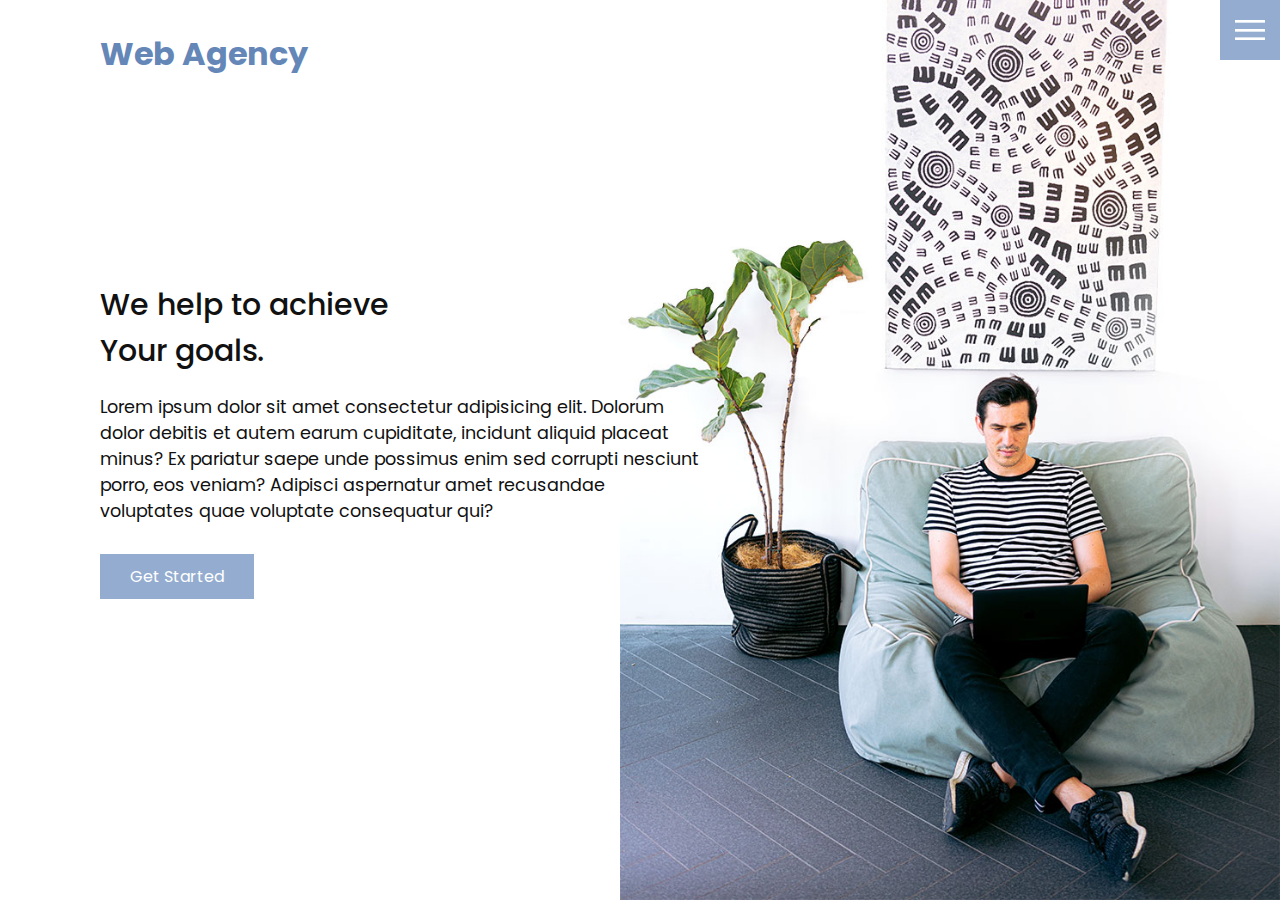
<file: index.html>
<!DOCTYPE html>
<html lang="en">
<head>
    <meta charset="UTF-8">
    <meta http-equiv="X-UA-Compatible" content="IE=edge">
    <meta name="viewport" content="width=device-width, initial-scale=1.0">
    <link rel="stylesheet" href="css/styles.css">
    <title>Web Service Agency </title>
</head>
<body>
<header>

<div class="logo">
    <a href="index.html">Web Agency</a>
</div>
<div class="toggle "></div>
<div class="navigation ">
    <ul>
        <li><a href="index.html">Home</a></li>
        <li><a href="services.html">Services</a></li>
        <li><a href="work.html">Work</a></li>
        <li><a href="contact.html">Contact</a></li>
    </ul>
    <div class="social-bar">
        <ul>
            <li>
                <a href="https://facebook.com">
                    <img src="images/facebook.png" target="_blank" alt="">
                </a>   
            </li>
            <li>
                <a href="https://twitter.com">
                    <img src="images/twitter.png" target="_blank" alt="">
                </a>
            </li>
            <li>
                <a href="https://instagram.com">
                    <img src="images/instagram.png" target="_blank" alt="">
                </a>
            </li>
        </ul>
        <a href="mailto:you@email.com" class="email-icon">
            <img src="images/email.png" alt="">
        </a>
    </div>
</div>
</header>

<section class="home">
    <img src="images/home-img.jpg" class="home-img" alt="">
    <div class="home-content">
        <h1>We help to achieve <br>Your goals.</h1>
        <p>
            Lorem ipsum dolor sit amet consectetur adipisicing 
            elit. Dolorum dolor debitis et autem earum cupiditate, 
            incidunt aliquid placeat minus? Ex pariatur saepe unde 
            possimus enim sed corrupti nesciunt porro, eos veniam? 
            Adipisci aspernatur amet recusandae voluptates quae 
            voluptate consequatur qui?
        </p>
        <a href="contact.html" class="btn">Get Started</a>
    </div>
</section>

<script src="js/script.js"></script> 
</body>
</html>
</file>
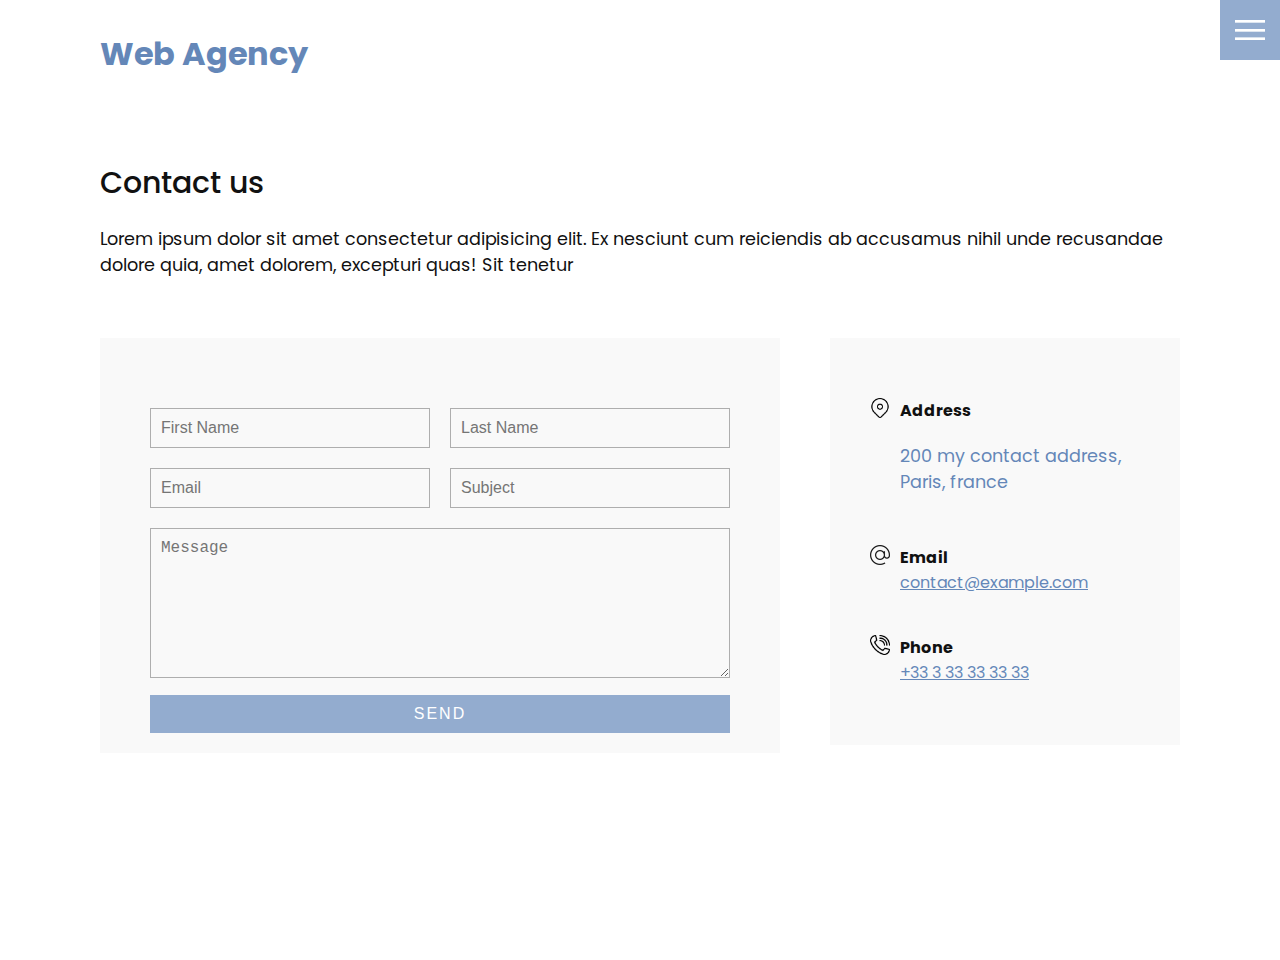
<file: contact.html>
<!DOCTYPE html>
<html lang="en">
<head>
    <meta charset="UTF-8">
    <meta http-equiv="X-UA-Compatible" content="IE=edge">
    <meta name="viewport" content="width=device-width, initial-scale=1.0">
    <link rel="stylesheet" href="css/styles.css">
    <title>Web Service Agency </title>
</head>
<body>
<header>

<div class="logo">
    <a href="index.html">Web Agency</a>
</div>
<div class="toggle "></div>
<div class="navigation ">
    <ul>
        <li><a href="index.html">Home</a></li>
        <li><a href="services.html">Services</a></li>
        <li><a href="work.html">Work</a></li>
        <li><a href="contact.html">Contact</a></li>
    </ul>
    <div class="social-bar">
        <ul>
            <li>
                <a href="https://facebook.com">
                    <img src="images/facebook.png" target="_blank" alt="">
                </a>   
            </li>
            <li>
                <a href="https://twitter.com">
                    <img src="images/twitter.png" target="_blank" alt="">
                </a>
            </li>
            <li>
                <a href="https://instagram.com">
                    <img src="images/instagram.png" target="_blank" alt="">
                </a>
            </li>
        </ul>
        <a href="mailto:you@email.com" class="email-icon">
            <img src="images/email.png" alt="">
        </a>
    </div>
</div>
</header>

<section>
<div class="title">
    <h1>Contact us</h1>
    <p> Lorem ipsum dolor sit amet consectetur adipisicing elit. 
        Ex nesciunt cum reiciendis ab accusamus nihil unde recusandae dolore quia, 
        amet dolorem, excepturi quas! Sit tenetur 
    </p>
</div>
<div class="contact">
    <div class="contact-form">
        <form >
            <div class="row">
                <div class="input50">
                    <input type="text" placeholder="First Name" />
                </div>
                <div class="input50">
                    <input type="text" placeholder="Last Name" />
                </div>
            </div>
            <div class="row">
                <div class="input50">
                    <input type="text" placeholder="Email" />
                </div>
                <div class="input50">
                    <input type="text" placeholder="Subject" />
                </div>
            </div>
            <div class="row">
                <div class="input100">
                    <textarea placeholder="Message"></textarea>
                </div>
            </div>    
            <div class="row">    
                <div class="input100">
                    <input type="submit" value="Send" />
                </div>
            </div>
        </form>
    </div>

    <div class="contact-info">
        <div class="info-box">
            <img src="images/address.png" class="contact-icon" alt="">
            <div class="details">
                <h4>Address</h4>
                <p>200 my contact address, Paris, france </p>
            </div>
        </div>
        <div class="info-box">
            <img src="images/email.png" class="contact-icon" alt="">
            <div class="details">
                <h4>Email</h4>
                <a href="mailto:contact@example.com">contact@example.com</a>
            </div>
        </div>
        <div class="info-box">
            <img src="images/call.png" class="contact-icon" alt="">
            <div class="details">
                <h4>Phone</h4>
                <a href="tel:+33333333333">+33 3 33 33 33 33</a>
            </div>
        </div>
    </div>
</div>


</section>

<script src="js/script.js"></script> 
</body>
</html>
</file>
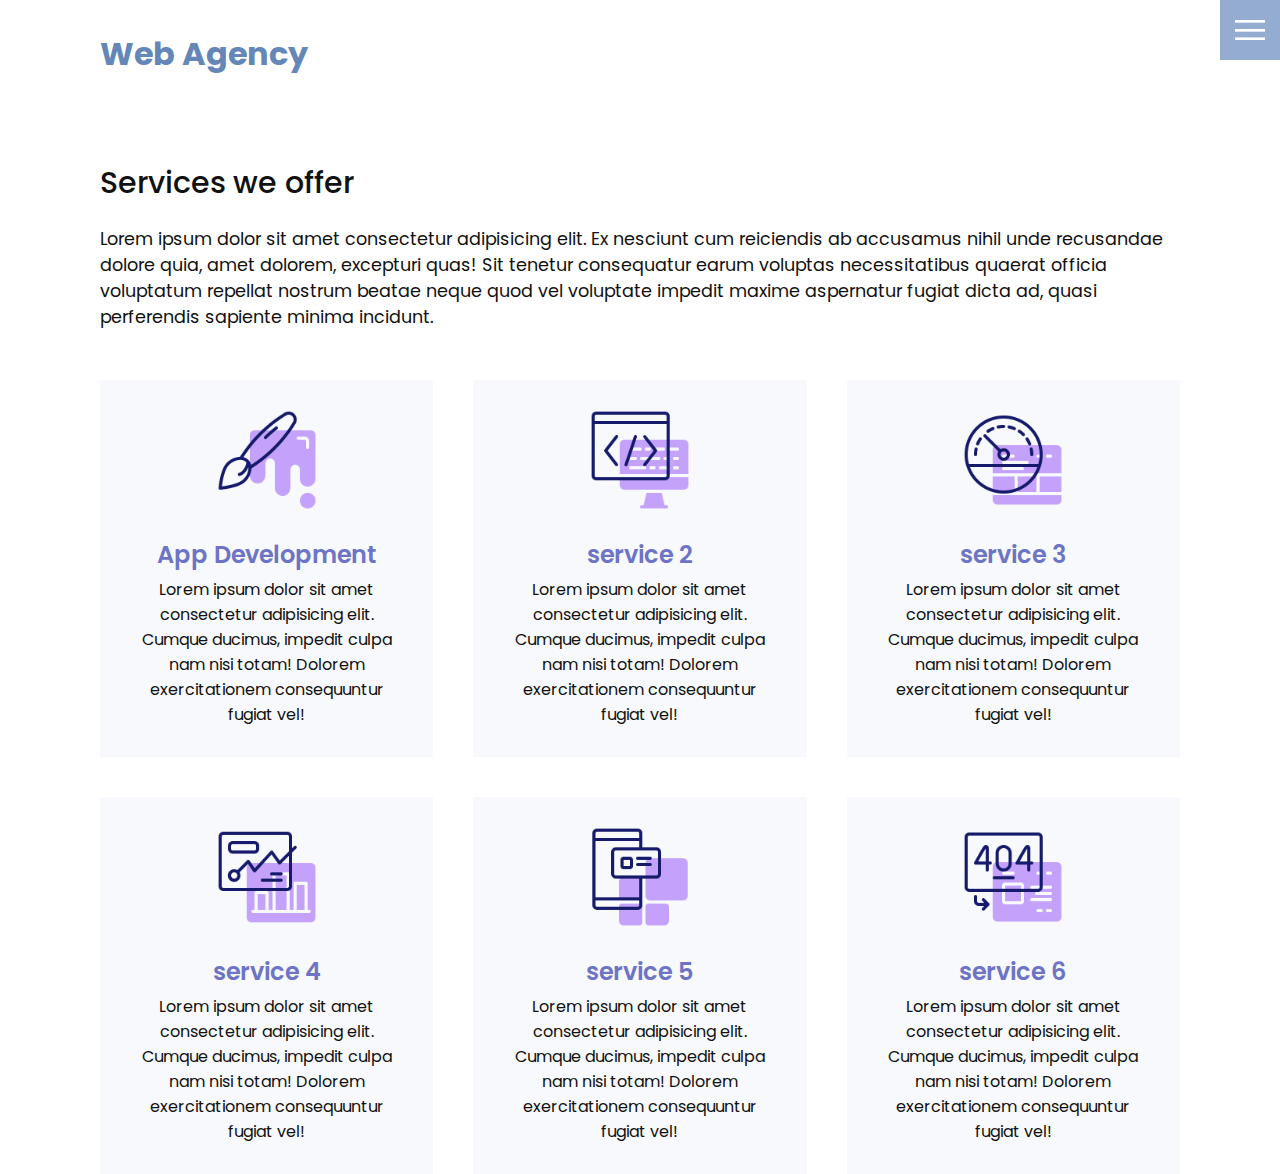
<file: services.html>
<!DOCTYPE html>
<html lang="en">
<head>
    <meta charset="UTF-8">
    <meta http-equiv="X-UA-Compatible" content="IE=edge">
    <meta name="viewport" content="width=device-width, initial-scale=1.0">
    <link rel="stylesheet" href="css/styles.css">
    <title>Web Service Agency </title>
</head>
<body>
<header>

<div class="logo">
    <a href="index.html">Web Agency</a>
</div>
<div class="toggle "></div>
<div class="navigation ">
    <ul>
        <li><a href="index.html">Home</a></li>
        <li><a href="services.html">Services</a></li>
        <li><a href="work.html">Work</a></li>
        <li><a href="contact.html">Contact</a></li>
    </ul>
    <div class="social-bar">
        <ul>
            <li>
                <a href="https://facebook.com">
                    <img src="images/facebook.png" target="_blank" alt="">
                </a>   
            </li>
            <li>
                <a href="https://twitter.com">
                    <img src="images/twitter.png" target="_blank" alt="">
                </a>
            </li>
            <li>
                <a href="https://instagram.com">
                    <img src="images/instagram.png" target="_blank" alt="">
                </a>
            </li>
        </ul>
        <a href="mailto:you@email.com" class="email-icon">
            <img src="images/email.png" alt="">
        </a>
    </div>
</div>
</header>

<section>
<div class="title">
    <h1>Services we offer</h1>
    <p> Lorem ipsum dolor sit amet consectetur adipisicing elit. 
        Ex nesciunt cum reiciendis ab accusamus nihil unde recusandae dolore quia, 
        amet dolorem, excepturi quas! Sit tenetur consequatur earum voluptas necessitatibus 
        quaerat officia voluptatum repellat nostrum beatae neque quod vel voluptate impedit 
        maxime aspernatur fugiat dicta ad, quasi perferendis sapiente minima incidunt.
    </p>
</div>
<div class="services">
    <div class="service">
        <div class="icon">
            <img src="images/001.png" alt="" />
        </div>
        <h2>App Development</h2>
        Lorem ipsum dolor sit amet consectetur adipisicing elit. Cumque ducimus, 
        impedit culpa nam nisi totam! Dolorem exercitationem consequuntur fugiat vel!
    </div>
    <div class="service">
        <div class="icon">
            <img src="images/002.png" alt="" />
        </div>
        <h2>service 2</h2>
        Lorem ipsum dolor sit amet consectetur adipisicing elit. Cumque ducimus, 
        impedit culpa nam nisi totam! Dolorem exercitationem consequuntur fugiat vel!
    </div>
    <div class="service">
        <div class="icon">
            <img src="images/003.png" alt="" />
        </div>
        <h2>service 3</h2>
        Lorem ipsum dolor sit amet consectetur adipisicing elit. Cumque ducimus, 
        impedit culpa nam nisi totam! Dolorem exercitationem consequuntur fugiat vel!
    </div>
    <div class="service">
        <div class="icon">
            <img src="images/004.png" alt="" />
        </div>
        <h2>service 4</h2>
        Lorem ipsum dolor sit amet consectetur adipisicing elit. Cumque ducimus, 
        impedit culpa nam nisi totam! Dolorem exercitationem consequuntur fugiat vel!
    </div>
    <div class="service">
        <div class="icon">
            <img src="images/005.png" alt="" />
        </div>
        <h2>service 5</h2>
        Lorem ipsum dolor sit amet consectetur adipisicing elit. Cumque ducimus, 
        impedit culpa nam nisi totam! Dolorem exercitationem consequuntur fugiat vel!
    </div>
    <div class="service">
        <div class="icon">
            <img src="images/006.png" alt="" />
        </div>
        <h2>service 6</h2>
        Lorem ipsum dolor sit amet consectetur adipisicing elit. Cumque ducimus, 
        impedit culpa nam nisi totam! Dolorem exercitationem consequuntur fugiat vel!
    </div>
</div>
</section>

<script src="js/script.js"></script> 
</body>
</html>
</file>
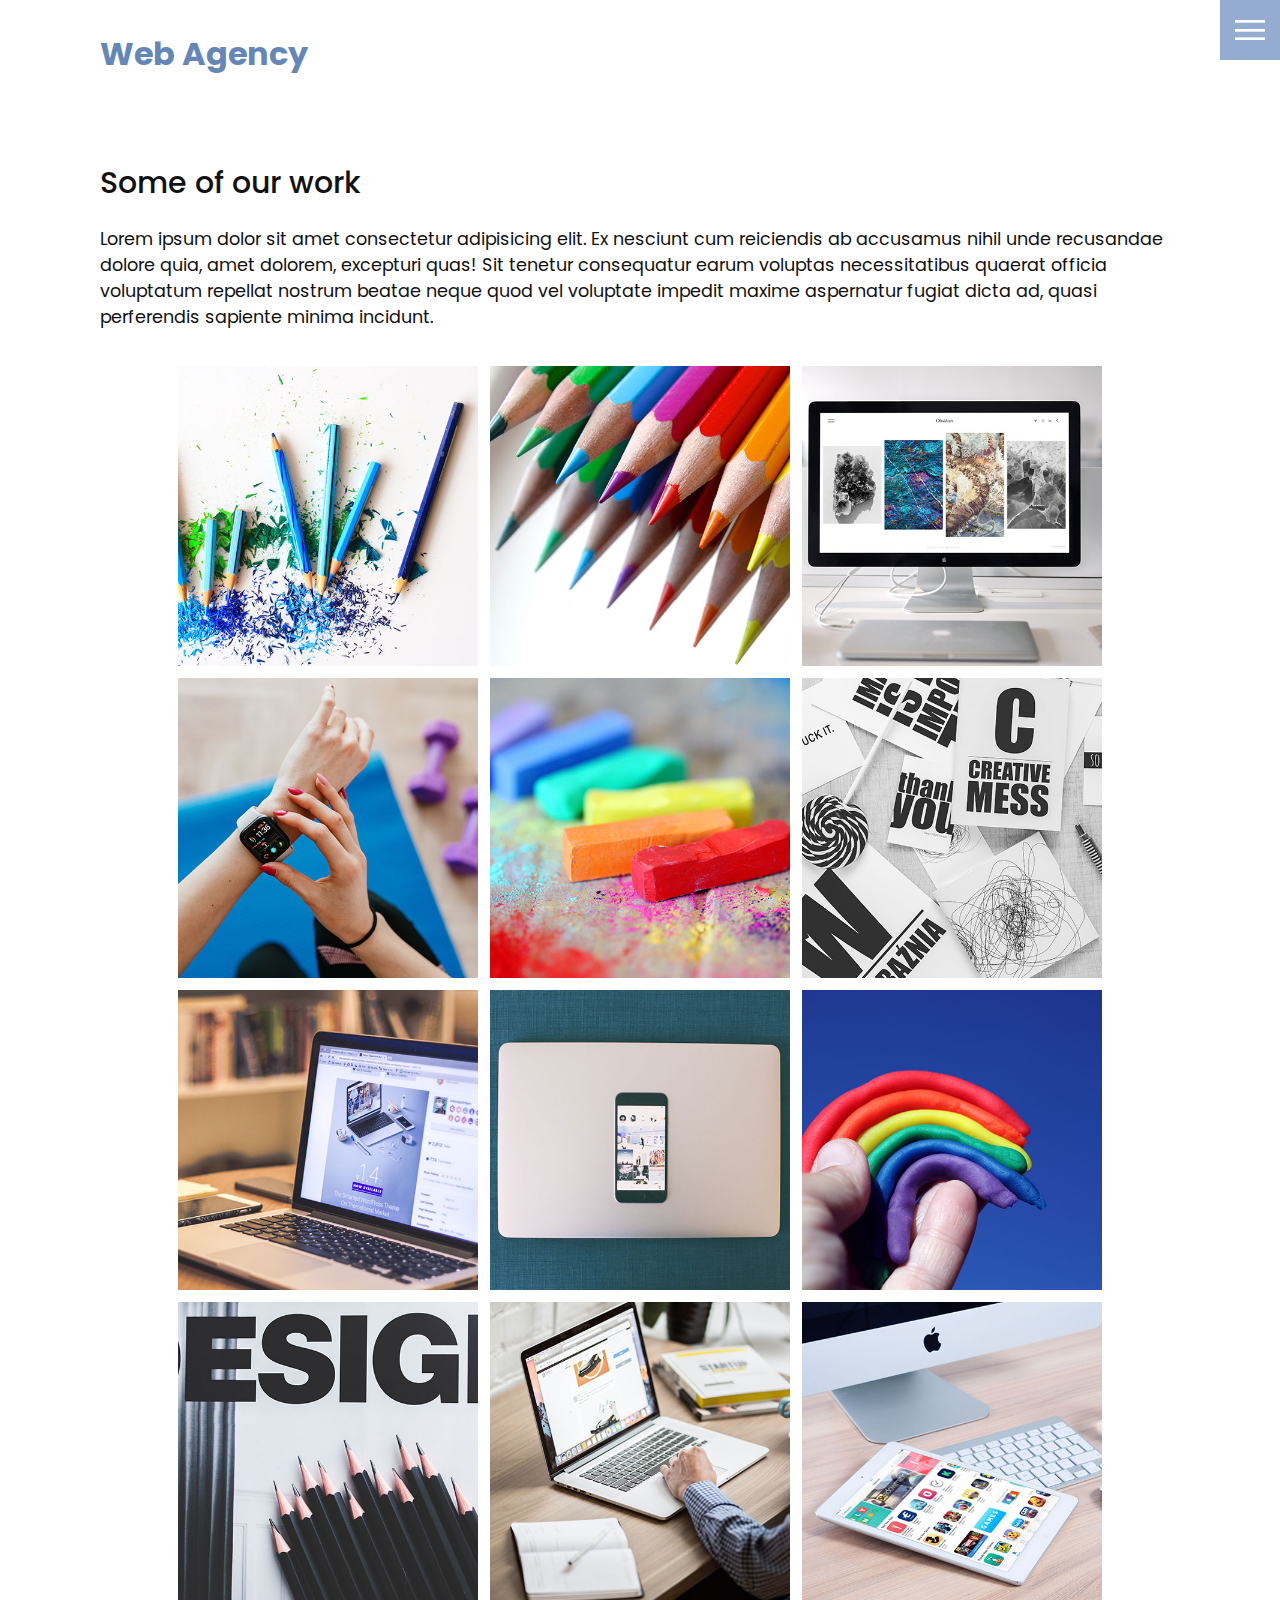
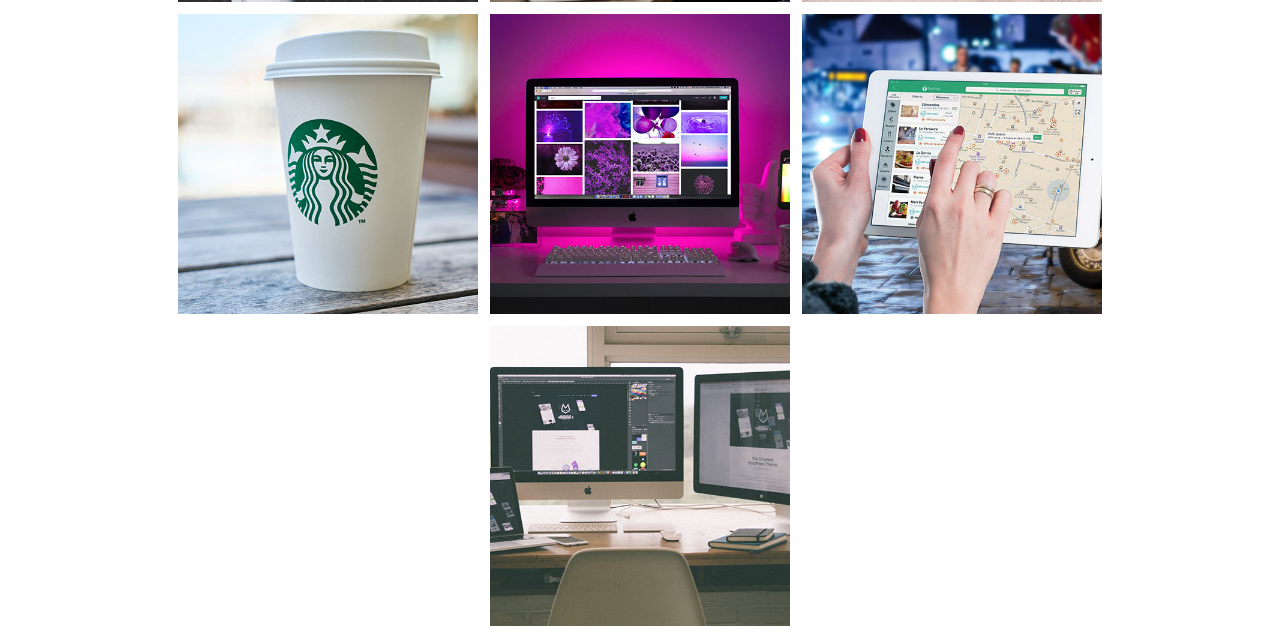
<file: work.html>
<!DOCTYPE html>
<html lang="en">
<head>
    <meta charset="UTF-8">
    <meta http-equiv="X-UA-Compatible" content="IE=edge">
    <meta name="viewport" content="width=device-width, initial-scale=1.0">
    <link rel="stylesheet" href="css/styles.css">
    <title>Web Service Agency </title>
</head>
<body>
<header>

<div class="logo">
    <a href="index.html">Web Agency</a>
</div>
<div class="toggle "></div>
<div class="navigation ">
    <ul>
        <li><a href="index.html">Home</a></li>
        <li><a href="services.html">Services</a></li>
        <li><a href="work.html">Work</a></li>
        <li><a href="contact.html">Contact</a></li>
    </ul>
    <div class="social-bar">
        <ul>
            <li>
                <a href="https://facebook.com">
                    <img src="images/facebook.png" target="_blank" alt="">
                </a>   
            </li>
            <li>
                <a href="https://twitter.com">
                    <img src="images/twitter.png" target="_blank" alt="">
                </a>
            </li>
            <li>
                <a href="https://instagram.com">
                    <img src="images/instagram.png" target="_blank" alt="">
                </a>
            </li>
        </ul>
        <a href="mailto:you@email.com" class="email-icon">
            <img src="images/email.png" alt="">
        </a>
    </div>
</div>
</header>

<section>
<div class="title">
    <h1>Some of our work</h1>
    <p> Lorem ipsum dolor sit amet consectetur adipisicing elit. 
        Ex nesciunt cum reiciendis ab accusamus nihil unde recusandae dolore quia, 
        amet dolorem, excepturi quas! Sit tenetur consequatur earum voluptas necessitatibus 
        quaerat officia voluptatum repellat nostrum beatae neque quod vel voluptate impedit 
        maxime aspernatur fugiat dicta ad, quasi perferendis sapiente minima incidunt.
    </p>
</div>
<div class="work">
    <div class="item">
        <img src="images/portfolio-item1.jpg" alt="" />
        <div class="action">
            <a href="#">Launch</a>
        </div>
    </div>
    <div class="item">
        <img src="images/portfolio-item2.jpg" alt="" />
        <div class="action">
            <a href="#">Launch</a>
        </div>
    </div>
    <div class="item">
        <img src="images/portfolio-item3.jpg" alt="" />
        <div class="action">
            <a href="#">Launch</a>
        </div>
    </div>
    <div class="item">
        <img src="images/portfolio-item4.jpg" alt="" />
        <div class="action">
            <a href="#">Launch</a>
        </div>
    </div>
    <div class="item">
        <img src="images/portfolio-item5.jpg" alt="" />
        <div class="action">
            <a href="#">Launch</a>
        </div>
    </div>
    <div class="item">
        <img src="images/portfolio-item6.jpg" alt="" />
        <div class="action">
            <a href="#">Launch</a>
        </div>
    </div>
    <div class="item">
        <img src="images/portfolio-item7.jpg" alt="" />
        <div class="action">
            <a href="#">Launch</a>
        </div>
    </div>
    <div class="item">
        <img src="images/portfolio-item8.jpg" alt="" />
        <div class="action">
            <a href="#">Launch</a>
        </div>
    </div>
    <div class="item">
        <img src="images/portfolio-item9.jpg" alt="" />
        <div class="action">
            <a href="#">Launch</a>
        </div>
    </div>
    <div class="item">
        <img src="images/portfolio-item10.jpg" alt="" />
        <div class="action">
            <a href="#">Launch</a>
        </div>
    </div>
    <div class="item">
        <img src="images/portfolio-item11.jpg" alt="" />
        <div class="action">
            <a href="#">Launch</a>
        </div>
    </div>
    <div class="item">
        <img src="images/portfolio-item12.jpg" alt="" />
        <div class="action">
            <a href="#">Launch</a>
        </div>
    </div>
    <div class="item">
        <img src="images/portfolio-item13.jpg" alt="" />
        <div class="action">
            <a href="#">Launch</a>
        </div>
    </div>
    <div class="item">
        <img src="images/portfolio-item14.jpg" alt="" />
        <div class="action">
            <a href="#">Launch</a>
        </div>
    </div>
    <div class="item">
        <img src="images/portfolio-item15.jpg" alt="" />
        <div class="action">
            <a href="#">Launch</a>
        </div>
    </div>
    <div class="item">
        <img src="images/portfolio-item16.jpg" alt="" />
        <div class="action">
            <a href="#">Launch</a>
        </div>
    </div>
</div>
</section>

<script src="js/script.js"></script> 
</body>
</html>
</file>
<file: css/styles.css>
@import url('https://fonts.googleapis.com/css2?family=Poppins:100,200,300,400,500,600,700,800,900,&display=swap');


:root {
    --primary-color: rgb(147, 172, 207);
}

/*Base Style*/
*{
    margin: 0;
    padding: 0;
    box-sizing: border-box;
}

html,body{
    font-family:'poppins', sans-serif ;
    color: #111 ;
}

h1{
    font-size: 30px;
    font-weight: 500;
}

p{
    margin: 20px 0px 10px;
    font-size: 1.1rem;
}

.logo{
    position: absolute;
    left: 100px;
    top: 30px;
    font-size: 2rem;
    font-weight: 700;
    z-index: 20;
} 

.logo a {
    text-decoration: none;
    color: rgb(100, 135, 184);
}

section{
    display: flex;
    height: 100vh;
    align-items: center;
    padding: 100px;
    flex-direction: column;
    margin-top: 60px;
}
section.home{
    flex-direction: row;
    margin-top: 0px;
}

/*Navigation*/

.navigation{
    position: fixed;
    top: 0;
    left: 100%;
    width: 100%;
    height: 100%;
    background-color: #fff;
    z-index: 15;
    display: flex;
    justify-content: center;
    align-items: center;

} 

.navigation.active{
    left: 0;

}

.navigation ul {
    position: relative;
}

.navigation ul li {
    position: relative;
    list-style: none;
    text-align: center;
}

.navigation ul li a {
    font-size: 2.2rem;
    color: #111;
    text-decoration: none;
    font-weight: 300;
}

.navigation ul li a:hover{
    color: var(--primary-color); 
}

.navigation .social-bar{
    position: absolute;
    top: 0;
    left: 0;
    height: 100%;
    width: 60px;
    display: flex;
    justify-content: center;
    align-items: center;

}

.navigation .social-bar a{
    display: inline-block;
    transform: scale(0.5);
}

.navigation .email-icon{
    position: absolute;
    bottom: 20px;
    transform: scale(0.5);
}

/*Toggle*/
.toggle{
    position:fixed;
    top:0;
    right:0;
    width: 60px;
    height: 60px;
    background: var(--primary-color) url(../images/menu.png);
    background-size: 30px;
    background-repeat: no-repeat;
    background-position: center;
    z-index: 20;
    cursor: pointer;
}

.toggle.active{
    background: var(--primary-color) url(../images/close.png);
    background-size: 25px;
    background-repeat: no-repeat;
    background-position: center; 
}
/*Button*/

.btn{
    background: var(--primary-color);
    color:#fff;
    text-decoration: none;
    padding: 10px 30px;
    margin: 20px 0 ;
    display:inline-block;
    cursor: pointer;
    border: 0;
}

.btn:hover{
    transform: scale(0.98);
}

/* Services Page */
.services{
    display: grid;
    margin-top: 40px;
    grid-template-columns: repeat(3,1fr);
    gap: 40px;
    text-align: center;
}

.services .service {
    padding: 30px;
    background:rgb(247, 249, 252)
}

.services .service h2 {
    font-size: 24px;
    font-weight: 600;
    margin-top: 20px;
    margin-bottom: 5px;
    color: #6e74c5;
}
.services .service:hover {
    box-shadow: 0px 10px 30px  rgba(0, 0, 0, 0.1);
}

.services .service .icon img{
    max-width: 100px;
}

/* Work Page*/
.work {
    display: flex;
    flex-wrap: wrap;
    margin-top: 20px;
    justify-content: center;
}

.work .item {
    width: 300px;
    height: 300px;
    position: relative;
    margin: 6px;
}

.work .item img {
    width: 100%;
    height: 100%;
}

.work .item .action {
    position: absolute;
    top: 0;
    left: 0;
    height: 100%;
    width: 100%;
    background: rgba(0, 0, 0, 0.8);
    display: flex;
    justify-content: center;
    align-items: center;
    opacity: 0;
    transition: 0.5s;
}

.work .item .action a {
    display: inline-block;
    text-decoration: none;
    color: #fff;
    border: 1px #fff solid;
    padding: 5px 15px;
}

.work .item:hover .action {
    opacity: 1;
}

/*Home Page*/

.home-img  {
    position: absolute;
    bottom: 0;
    right: 0;
    height: 110%;
}

.home-content{
    position: relative;
    z-index: 10;
    max-width: 600px;
    }

    /* Contact Page*/

.contact{
    position: relative;
    display: flex;
    width: 100%;
    margin-top: 50px;
    justify-content: space-between;
    align-items: flex-start;
}
.contact-form{
    position: relative;
    background: #f9f9f9;
    width: calc( 100% - 400px );
    padding: 60px 40px 20px ;
}

.contact-form form {
    width: 100%;
}

.contact-form .row{
    width: 100%;
    display: flex;
}

.contact-form .input50{
width: 50%;   
margin: 0px 10px;
}

.contact-form .input100{
    width: 100%;   
    margin: 0px 10px;
}

.contact-form .row input {
    position: relative;
    border: 1px solid rgba(0, 0,0, 0.3);
    color: #111;
    background: transparent;
    width: 100%;
    padding: 10px;
    outline: none;
    font-size: 16px;
    font-weight: 300;
    margin: 10px 0px;
}

.contact-form .row textarea {
    position: relative;
    border: 1px solid rgba(0, 0,0, 0.3);
    color: #111;
    background: transparent;
    width: 100%;
    padding: 10px;
    outline: none;
    font-size: 16px;
    font-weight: 300;
    margin: 10px 0px;
    height: 150px;
}

.contact-form .row input[type="submit"] {
background-color: var(--primary-color);
color: #fff;
margin: 0;
text-transform: uppercase;
cursor: pointer;
letter-spacing: 2px;
font-weight: 300;
border: 0;
}

.contact-info {
    width: 350px;
    background: #f9f9f9;
    padding: 60px 40px 20px;
}

.contact-info .info-box {
    display: flex;
    align-items: flex-start;
    margin-bottom: 40px ;
}

.contact-info .info-box .contact-icon {
    width: 20px;
    margin-right: 10px;
}

.contact-info .info-box .details a {
    color: rgb(100, 135, 184);
}
.contact-info .info-box .details p {
    color: rgb(100, 135, 184);
}

@media(max-width:1068px){
    .home-img{
        display: none;
    }
    .logo{
        top: 10px;
        left: 40px;
        font-size: 1.5rem;
    }
    section{
        padding: 100px 40px;
    }
    .navigation ul li a {
        font-size: 2rem;
    }
    .services{
        grid-template-columns: repeat(2,1fr);
        
    }

    .contact{
        flex-direction: column;
    }
    .contact-form{
        width: 100%;
        padding: 30px 30px 20px;
    }
    .contact-form .row {
        flex-direction: column;
    }
    .contact-form .row .input50,
    .contact-form .row .input100 {
        width: 100%;
        margin: 0;
    }
    .contact-info {
        width: 100%;
        margin-top: 20px;
        margin-bottom: 10px;
        padding: 30px 30px 10px;

    }
}

@media(max-width:768px){
    .services{
        grid-template-columns: 1fr;
            
    }
    .services .service {
        box-shadow: 0px 10px 30px  rgba(0, 0, 0, 0.1);
    }
}
</file>
